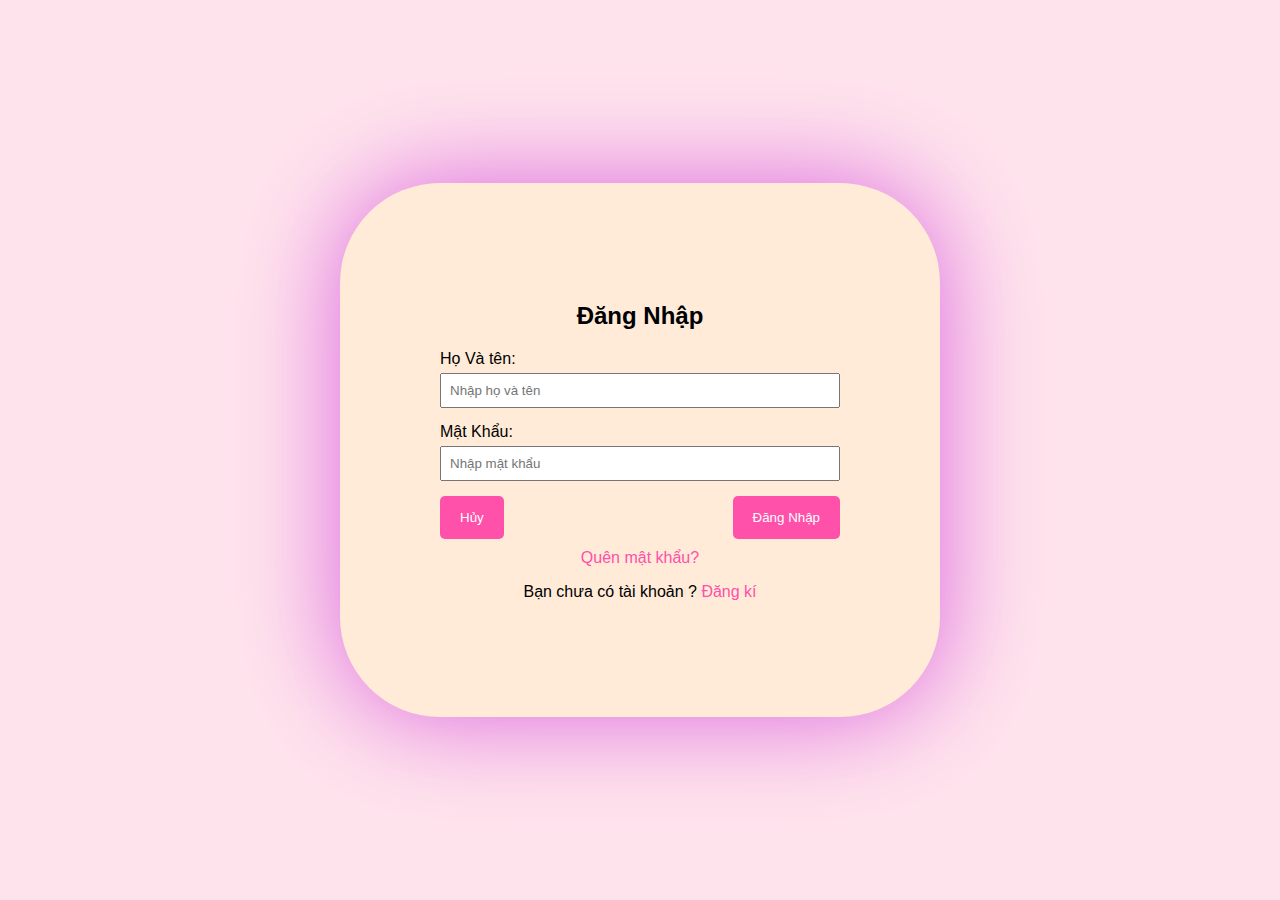
<file: ver1/index.html>
<!DOCTYPE html>
<html lang="vi">
<head>
    <meta charset="UTF-8">
    <meta name="viewport" content="width=device-width, initial-scale=1.0">
    <title>Form Đăng Nhập</title>
    <link rel="stylesheet" href="Dangnhap.css">
</head>
<body>
    <div class="login-form">
        <h2>Đăng Nhập</h2>
        <form id="login-form">
            <div class="form-group">
                <label for="username">Họ Và tên:</label>
                <input type="text" id="username" name="username" placeholder="Nhập họ và tên">
                <span class="error-message" id="username-error">Tên không được để trống!</span>
            </div>
            <div class="form-group">
                <label for="password">Mật Khẩu:</label>
                <input type="password" id="password" name="password" placeholder="Nhập mật khẩu">
                <span class="error-message" id="password-error">Mật khẩu không được để trống!</span>
            </div>
            <div class="form-actions">
                <button type="button" class="cancel-btn" onclick="resetForm()">Hủy</button>
                <button type="submit" class="submit-btn">Đăng Nhập</button>
            </div>
        </form>
        <div class="forgot-password">
            <a id="forgot-password-link">Quên mật khẩu?</a>
        </div>
        <div class="signup-link">
            <p>Bạn chưa có tài khoản ? <a href="dangky.html">Đăng kí</a></p>
        </div>
        <form id="forgot-password-form" class="forgot-password-group">
            <div class="form-group">
                <label for="email">Nhập Email:</label>
                <input type="email" id="email" name="email">
                <span class="error-message" id="email-error">Email không được để trống!</span>
            </div>
            <div class="form-actions">
                <button type="button" class="cancel-btn" onclick="hideForgotPasswordForm()">Hủy</button>
                <button type="submit" class="submit-btn">Gửi</button>
            </div>
        </form>
    </div>

   <script>
     document.getElementById('forgot-password-link').addEventListener('click', function() {
            document.getElementById('forgot-password-form').style.display = 'block';
            document.getElementById('login-form').style.display = 'none';
        });

        function hideForgotPasswordForm() {
            document.getElementById('forgot-password-form').style.display = 'none';
            document.getElementById('login-form').style.display = 'block';
        }

        function resetForm() {
            document.getElementById('login-form').reset();
            document.getElementById('forgot-password-form').reset();
            clearErrors();
            hideForgotPasswordForm();
        }

        function clearErrors() {
            var errorMessages = document.querySelectorAll('.error-message');
            errorMessages.forEach(function(error) {
                error.style.display = 'none';
            });
        }

        document.getElementById('login-form').addEventListener('submit', function(event) {
            var username = document.getElementById('username').value.trim();
            var password = document.getElementById('password').value.trim();
            var isValid = true;

            if (!username) {
                document.getElementById('username-error').style.display = 'block';
                isValid = false;
            } else {
                document.getElementById('username-error').style.display = 'none';
            }

            if (!password) {
                document.getElementById('password-error').style.display = 'block';
                isValid = false;
            } else {
                document.getElementById('password-error').style.display = 'none';
            }

            if (!isValid) {
                event.preventDefault();
            } else {
                event.preventDefault();
                window.location.href = "trangchu.html"; 
            }
        });

        document.getElementById('forgot-password-form').addEventListener('submit', function(event) {
            var email = document.getElementById('email').value.trim();
            if (!email) {
                document.getElementById('email-error').style.display = 'block';
                event.preventDefault();
            } else {
                document.getElementById('email-error').style.display = 'none';
            }
        });
   </script>
</body>
</html>
</file>
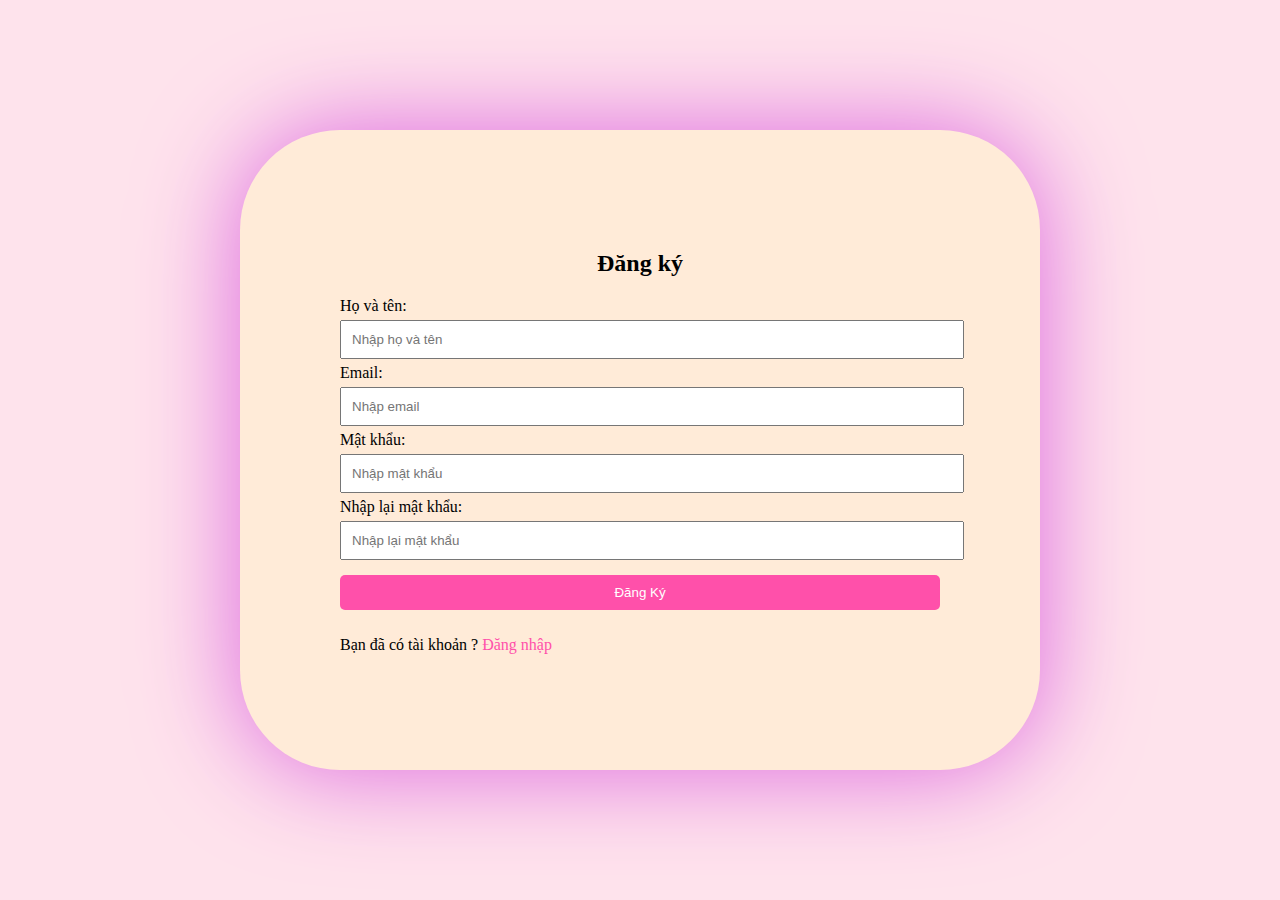
<file: ver1/dangky.html>
<!DOCTYPE html>
<html lang="en">
<head>
    <meta charset="UTF-8">
    <meta name="viewport" content="width=device-width, initial-scale=1.0">
    <title>Đăng kí</title>
    <link href="https://cdn.jsdelivr.net/npm/bootstrap@5.0.2/dist/css/bootstrap.min.css" rel="stylesheet" integrity="sha384-EVSTQN3/azprG1Anm3QDgpJLIm9Nao0Yz1ztcQTwFspd3yD65VohhpuuCOmLASjC" crossorigin="anonymous">
    <script src="https://cdnjs.cloudflare.com/ajax/libs/jquery/3.7.1/jquery.min.js"></script>
    <link rel="stylesheet" href="dangky.css">
    <script src="dangky.js"></script>
</head>
<body>
  <div  class="container ">
    <h2 style="text-align: center;"><b>Đăng ký</b></h2>
    <form id="registerForm">
        <label for="name">Họ và tên:</label>
        <input type="text" id="name" placeholder="Nhập họ và tên">
        <div id="nameError" class="error"></div>

        <label for="email">Email:</label>
        <input type="email" id="email" placeholder="Nhập email">
        <div id="emailError" class="error"></div>

        <label for="password">Mật khẩu:</label>
        <input type="password" id="password" placeholder="Nhập mật khẩu">
        <div id="passwordError" class="error"></div>

        <label for="confirmPassword">Nhập lại mật khẩu:</label>
        <input type="password" id="confirmPassword" placeholder="Nhập lại mật khẩu">
        <div id="confirmPasswordError" class="error"></div>


        <button type="button" onclick="register()">Đăng Ký</button>
    </form>
    <div class="signup-link">
        <p>Bạn đã có tài khoản ? <a href="index.html">Đăng nhập</a></p>
    </div>
</div>
</body>
</html>
</file>
<file: ver1/Dangnhap.css>
body {
    font-family: Arial, sans-serif;
    display: flex;
    justify-content: center;
    align-items: center;
    height: 100vh;
    margin: 0;
    background-color: #FEE3EC;
}
.login-form {
    background-color: #FFEBD8;
    padding: 100px;
    border-radius: 100px;
    box-shadow: 0 0 100px rgb(221, 99, 223);
    width: 400px;
}
.login-form h2 {
    margin-bottom: 20px;
    text-align: center;
}
.form-group {
    margin-bottom: 15px;
    position: relative;
}
.form-group label {
    display: block;
    margin-bottom: 5px;
}
.form-group input {
    width: 100%;
    padding: 8px;
    box-sizing: border-box;
}
.form-group .error-message {
    color: #ff0000;
    margin-top: 5px;
    display: none;
}
.form-actions {
    display: flex;
    justify-content: space-between;
}
.form-actions button {
    padding: 14px 20px;
    border: none;
    cursor: pointer;
}
.form-actions .cancel-btn {
    background-color: #ff50aa;
    color: white;
    border: none;
    border-radius: 5px;
}
.form-actions .submit-btn {
    background-color: #ff50aa;
    color: white;
    border: none;
    border-radius: 5px;
}
.forgot-password,
.signup-link {
    text-align: center;
    margin-top: 10px;
}
.forgot-password a,
.signup-link a {
    color: #ff50aa;
    text-decoration: none;
    cursor: pointer;
}
.forgot-password a:hover,
.signup-link a:hover {
    text-decoration: underline;
}
.forgot-password-group {
    display: none;
    margin-top: 20px;
}
</file>
<file: ver1/dangky.css>
body {
      display: flex;
      justify-content: center;
      align-items: center;
      height: 100vh;
      margin: 0;
      background-color: #FEE3EC;
  }
  .container {
      background-color: #FFEBD8;
      padding: 100px;
      border-radius: 100px;
      box-shadow: 0 0 100px rgb(221, 99, 223);
      width: 600px;
  }
  .container input, .container textarea {
      width: 100%;
      padding: 10px;
      margin: 5px 0;
  }
  .container button {
      width: 100%;
      padding: 10px;
      margin: 10px 0;
      background-color: #4CAF50;
      color: rgb(255, 255, 255);
      border: none;
      border-radius: 5px;
      cursor: pointer;
  }
  .container button {
    background-color: #ff50aa;
  }
  .error {
      color: red;
  }
  .signup-link a{
text-decoration: none;
color: #ff50aa;
  }
</file>
